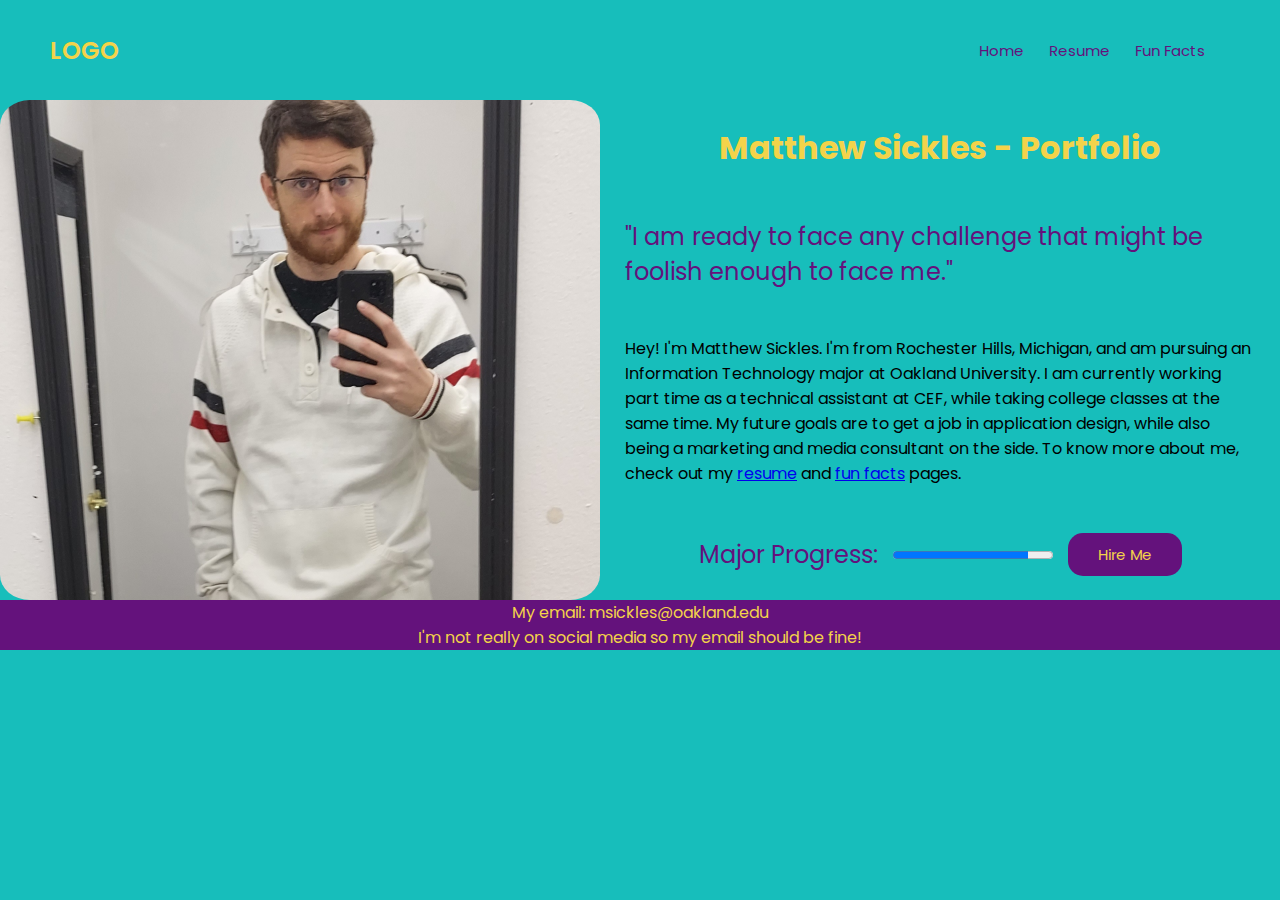
<file: index.html>
<!DOCTYPE html>
<html lang="en">
  <head>
    <meta charset="UTF-8" />
    <meta name="viewport" content="width=device-width, initial-scale=1.0" />
    <title>Portfolio Site - Matt S</title>
    <link rel="stylesheet" href="./css/styles.css" />
    <link rel="icon" type="image/x-icon" href="./assets/img/bxs-user-pin.png" />
  </head>
  <body>
    <div class="navbar">
      <h2>LOGO</h2>
      <ul>
        <li><a href="./index.html">Home</a></li>
        <li><a href="./html/my_resume.html">Resume</a></li>
        <li><a href="./html/my_fun_facts.html">Fun Facts</a></li>
      </ul>
    </div>

    <div class="cols">
      <div class="leftSide">
        <img src="./assets/img/20231214_132518.jpg" />
      </div>

      <div class="rightSide">
        <h1>Matthew Sickles - Portfolio</h1>

        <blockquote>
          "I am ready to face any challenge that might be foolish enough to face
          me."
        </blockquote>

        <p>
          Hey! I'm Matthew Sickles. I'm from Rochester Hills, Michigan, and am
          pursuing an Information Technology major at Oakland University. I am
          currently working part time as a technical assistant at CEF, while
          taking college classes at the same time. My future goals are to get a
          job in application design, while also being a marketing and media
          consultant on the side. To know more about me, check out my
          <a href="./html/my_resume.html">resume</a>
          and
          <a href="./html/my_fun_facts.html">fun facts</a> pages.
        </p>

        <label for="index">Major Progress:</label>
        <progress id="index" value="108" max="128">84%</progress>
        <button class="hire-btn">Hire Me</button>
      </div>
    </div>

    <div class="footer">
        <p>My email: msickles@oakland.edu</p>
        <p>I'm not really on social media so my email should be fine!</p>
    </div>
  </body>
</html>
</file>
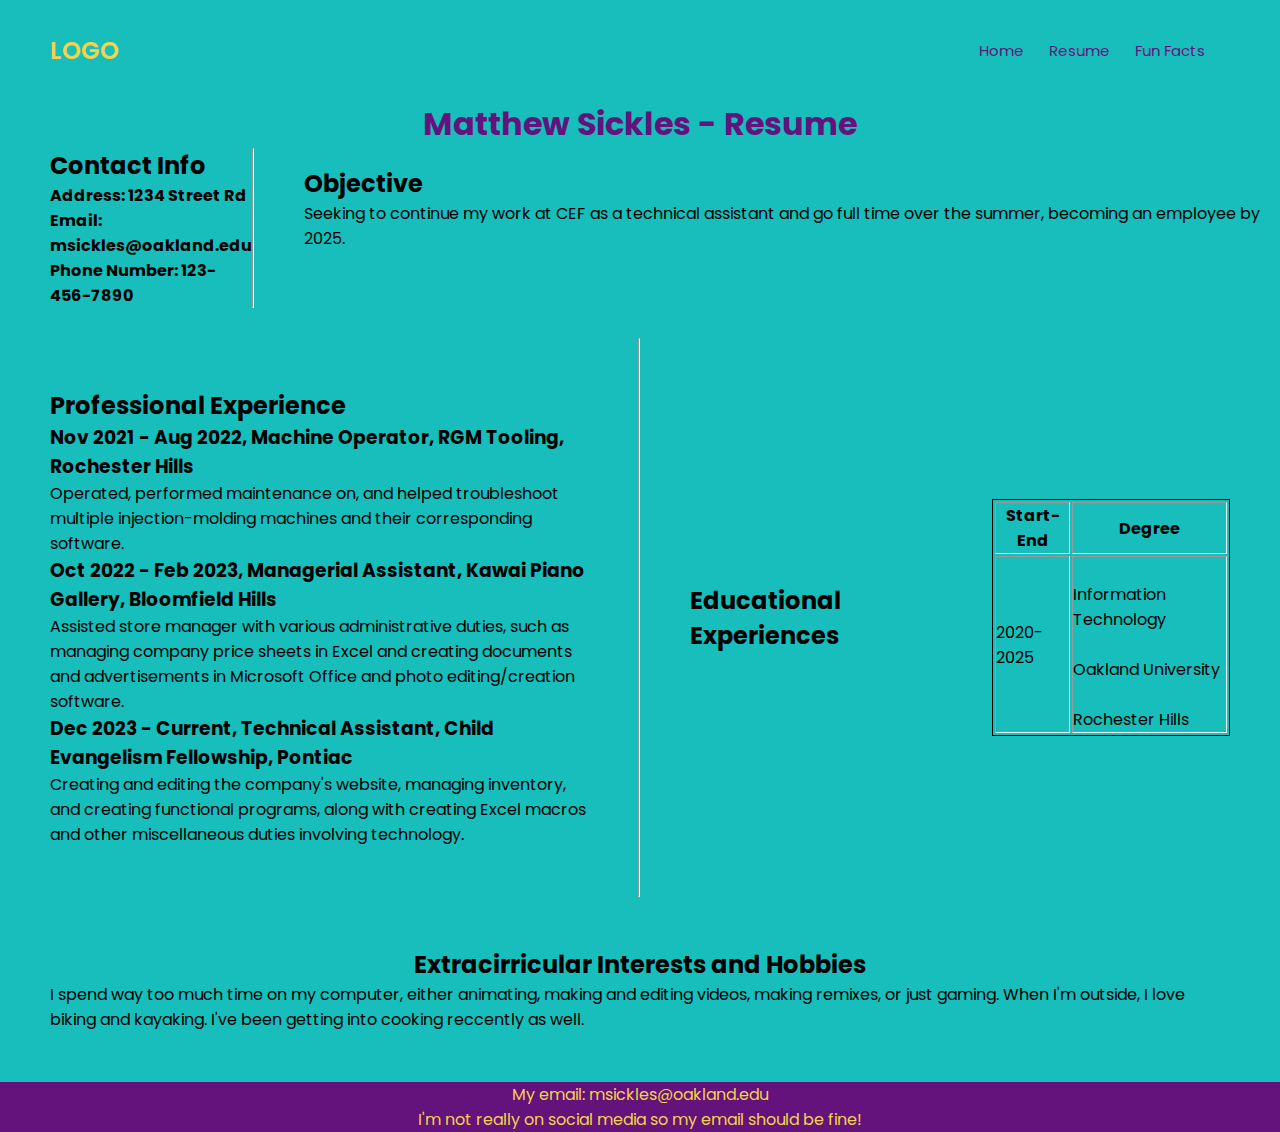
<file: html/my_resume.html>
<!DOCTYPE html>
<html lang="en">
<head>
    <meta charset="UTF-8">
    <meta name="viewport" content="width=device-width, initial-scale=1.0">
    <title>Portfolio Site - Matt S</title>
    <link rel="stylesheet" href="../css/styles2.css" />
    <link rel="icon" type="image/x-icon" href="../assets/img/bxs-user-pin.png">
</head>
<body>
    <div class="navbar">
        <h2>LOGO</h2>
        <ul>
          <li><a href="../index.html">Home</a></li>
          <li><a href="./my_resume.html">Resume</a></li>
          <li><a href="./my_fun_facts.html">Fun Facts</a></li>
        </ul>
      </div>

    <h1>Matthew Sickles - Resume</h1>

    <div class="cols1">
        <div class="cols1Left">
            <h2>Contact Info</h2>
            <h4>Address: 1234 Street Rd</h4>
            <h4>Email: msickles@oakland.edu</h4>
            <h4>Phone Number: 123-456-7890</h4>
        </div>

        <hr />

        <div class="cols1Right">
            <h2>Objective</h2>
            <p>Seeking to continue my work at CEF as a technical assistant and go full time over the summer, becoming an employee by 2025.</p>
        </div>
    </div>
    

    <div class="cols2">
        <div class="cols2Left">
                <h2>Professional Experience</h2>
                <section>
                    <h3>Nov 2021 - Aug 2022, Machine Operator, RGM Tooling, Rochester Hills</h3>
                </section>
                <p>Operated, performed maintenance on, and helped troubleshoot multiple injection-molding machines and their corresponding software.</p>
                <section>
                    <h3>Oct 2022 - Feb 2023, Managerial Assistant, Kawai Piano Gallery, Bloomfield Hills</h3>
                </section>
                <p>Assisted store manager with various administrative duties, such as managing company price sheets in Excel and creating documents and advertisements in Microsoft Office and photo editing/creation software.</p>
                <section>
                    <h3>Dec 2023 - Current, Technical Assistant, Child Evangelism Fellowship, Pontiac</h3>
                </section>
                <p>Creating and editing the company's website, managing inventory, and creating functional programs, along with creating Excel macros and other miscellaneous duties involving technology.</p>
        </div>

        <hr />
        
        <div class="cols2Right">
            <h2>Educational Experiences</h2>
            <table border="25">
                <thead>
                    <tr>
                        <th>Start-End</th>
                        <th>Degree</th>
                    </tr>
                </thead>
                <tbody>
                    <tr>
                        <td>2020-2025</td>
                        <td>
                            <br>Information Technology</br>
                            <br>Oakland University</br>
                            <br>Rochester Hills</br>
                        </td>
                    </tr>
                </tbody>
            </table>
        </div>
    </div>
    

    <div class="extra">
        <h2>Extracirricular Interests and Hobbies</h2>
        <p>I spend way too much time on my computer, either animating, making and editing videos, making remixes, or just gaming. When I'm outside, I love biking and kayaking. I've been getting into cooking reccently as well. </p>
    </div>

    <div class="footer">
        <p>My email: msickles@oakland.edu</p>
        <p>I'm not really on social media so my email should be fine!</p>
    </div>
    
</body>
</html>
</file>
<file: css/styles.css>
@import url("https://fonts.googleapis.com/css2?family=Poppins:ital,wght@0,200;0,300;0,400;0,500;0,600;0,700;0,800;1,700&display=swap");

* 
{
  margin: 0;
  padding: 0;
  box-sizing: border-box;
  font-family: "Poppins", "Courier New", "Courier New", Courier, monospace;
  --bg-primary: #64127c;
  --bg-secondary: #17bebb;
  --font-primary: #f3d34a;
  --font-secondary: #6c5a49;
  --backup: #eea243;
}

body {
  background: var(--bg-secondary);
  align-items: center;
  justify-content: center;
}

/* start of navbar */

.navbar {
  display: flex;
  align-items: center;
  justify-content: space-between;
  height: 8px;
  padding: 50px 50px;
}

.navbar h2 {
  color: var(--font-primary);
  font-weight: 600;
}

.navbar ul {
  display: flex;
}

.navbar ul li {
  list-style: none;
}

.navbar ul li a {
  text-decoration: none;
  color: var(--bg-primary);
  font-size: 15px;
  margin-right: 25px;
  transition: color 0.3s ease;
}

.navbar ul li:hover a {
  color: var(--font-primary);
}

.navbar ul li:last-child {
  margin: 0;
}

/* end of navbar */

/* start of columns */

h1 {
  display: flex;
  align-items: center;
  justify-content: center;
  color: var(--font-primary);
}

blockquote{
  color: var(--bg-primary);
}

.cols {
  display: flex;
}

.cols .leftSide {
  display: flex;
  flex-wrap: wrap;
}
.cols .leftSide img {
  width: 600px;
  height: 500px;
  object-fit: cover;
  border-radius: 5%;
}

.cols .rightSide {
  width: 100%;
  display: flex;
  flex-wrap: wrap;
  align-items: center;
  justify-content: center;
  margin-left: 25px;
  margin-right: 25px;
}

.cols .rightSide blockquote {
  font-size: 24px;
}

.cols .rightSide p {
  font-size: 16px;
}

.cols .rightSide label {
  font-size: 24px;
  margin-right: 15px;
  color: var(--bg-primary);
}

.cols .rightSide .hire-btn {
  background: var(--bg-primary);
  color: var(--font-primary);
  padding: 10px 30px;
  border: none;
  font-size: 15px;
  cursor: pointer;
  border-radius: 15px;
  transition: background 0.3s ease;
  margin-left: 15px;
}

.hire-btn:hover {
  background: var(--font-primary);
  color: var(--bg-primary);
}
/* end of columns */

/* start of footer */

.footer {
  background: var(--bg-primary);
}

.footer p {
  color: var(--font-primary);
  display: flex;
  align-items: center;
  justify-content: center;
}
</file>
<file: css/styles2.css>
@import url("https://fonts.googleapis.com/css2?family=Poppins:ital,wght@0,200;0,300;0,400;0,500;0,600;0,700;0,800;1,700&display=swap");

* {
  margin: 0;
  padding: 0;
  box-sizing: border-box;
  font-family: "Poppins", "Courier New", "Courier New", Courier, monospace;
  --bg-primary: #64127c;
  --bg-secondary: #17bebb;
  --font-primary: #f3d34a;
  --font-secondary: #6c5a49;
  --backup: #eea243;
}

body {
  background: var(--bg-secondary);
}

h1 {
  display: flex;
  align-items: center;
  justify-content: center;
  color: var(--bg-primary);
}

/* start of navbar */

.navbar {
  display: flex;
  align-items: center;
  justify-content: space-between;
  height: 8px;
  padding: 50px 50px;
}

.navbar h2 {
  color: var(--font-primary);
  font-weight: 600;
}

.navbar ul {
  display: flex;
}

.navbar ul li {
  list-style: none;
}

.navbar ul li a {
  text-decoration: none;
  color: var(--bg-primary);
  font-size: 15px;
  margin-right: 25px;
  transition: color 0.3s ease;
}

.navbar ul li:hover a {
  color: var(--font-primary);
}

.navbar ul li:last-child {
  margin: 0;
}

/* end of navbar */

/* start of cols1 */

.cols1 {
  display: flex;
}

.cols1 .cols1Left {
  margin-left: 50px;
  width: 16%;
}

.cols1 .cols1Right h2 {
  margin-left: 50px;
  margin-top: 18px;
}

.cols1 .cols1Right p {
  margin-left: 50px;
}

/* end of cols1 */

/* start of cols2 */

.cols2 {
  display: flex;
  margin-top: 30px;
}

.cols2 .cols2Left {
  width: 50%;
  margin: 50px;
}

.cols2 .cols2Right {
  margin: 50px;
  display: flex;
  align-items: center;
  justify-content: center;
}

.cols2 .cols2Right table {
  margin-left: 50px;
  border: 1px solid;
}

/* end of cols2 */

/* start of extras and footer */

.extra {
  margin: 50px;
}

.extra h2{
  display: flex;
  align-items: center;
  justify-content: center;
}

.extra p{
  display: flex;
  align-items: center;
  justify-content: center;
}

.footer {
  background: var(--bg-primary);
  margin-top: 50px;
  color: var(--font-primary);
}

.footer p {
  display: flex;
  align-items: center;
  justify-content: center;
}

/* end of extras and footer */
</file>
